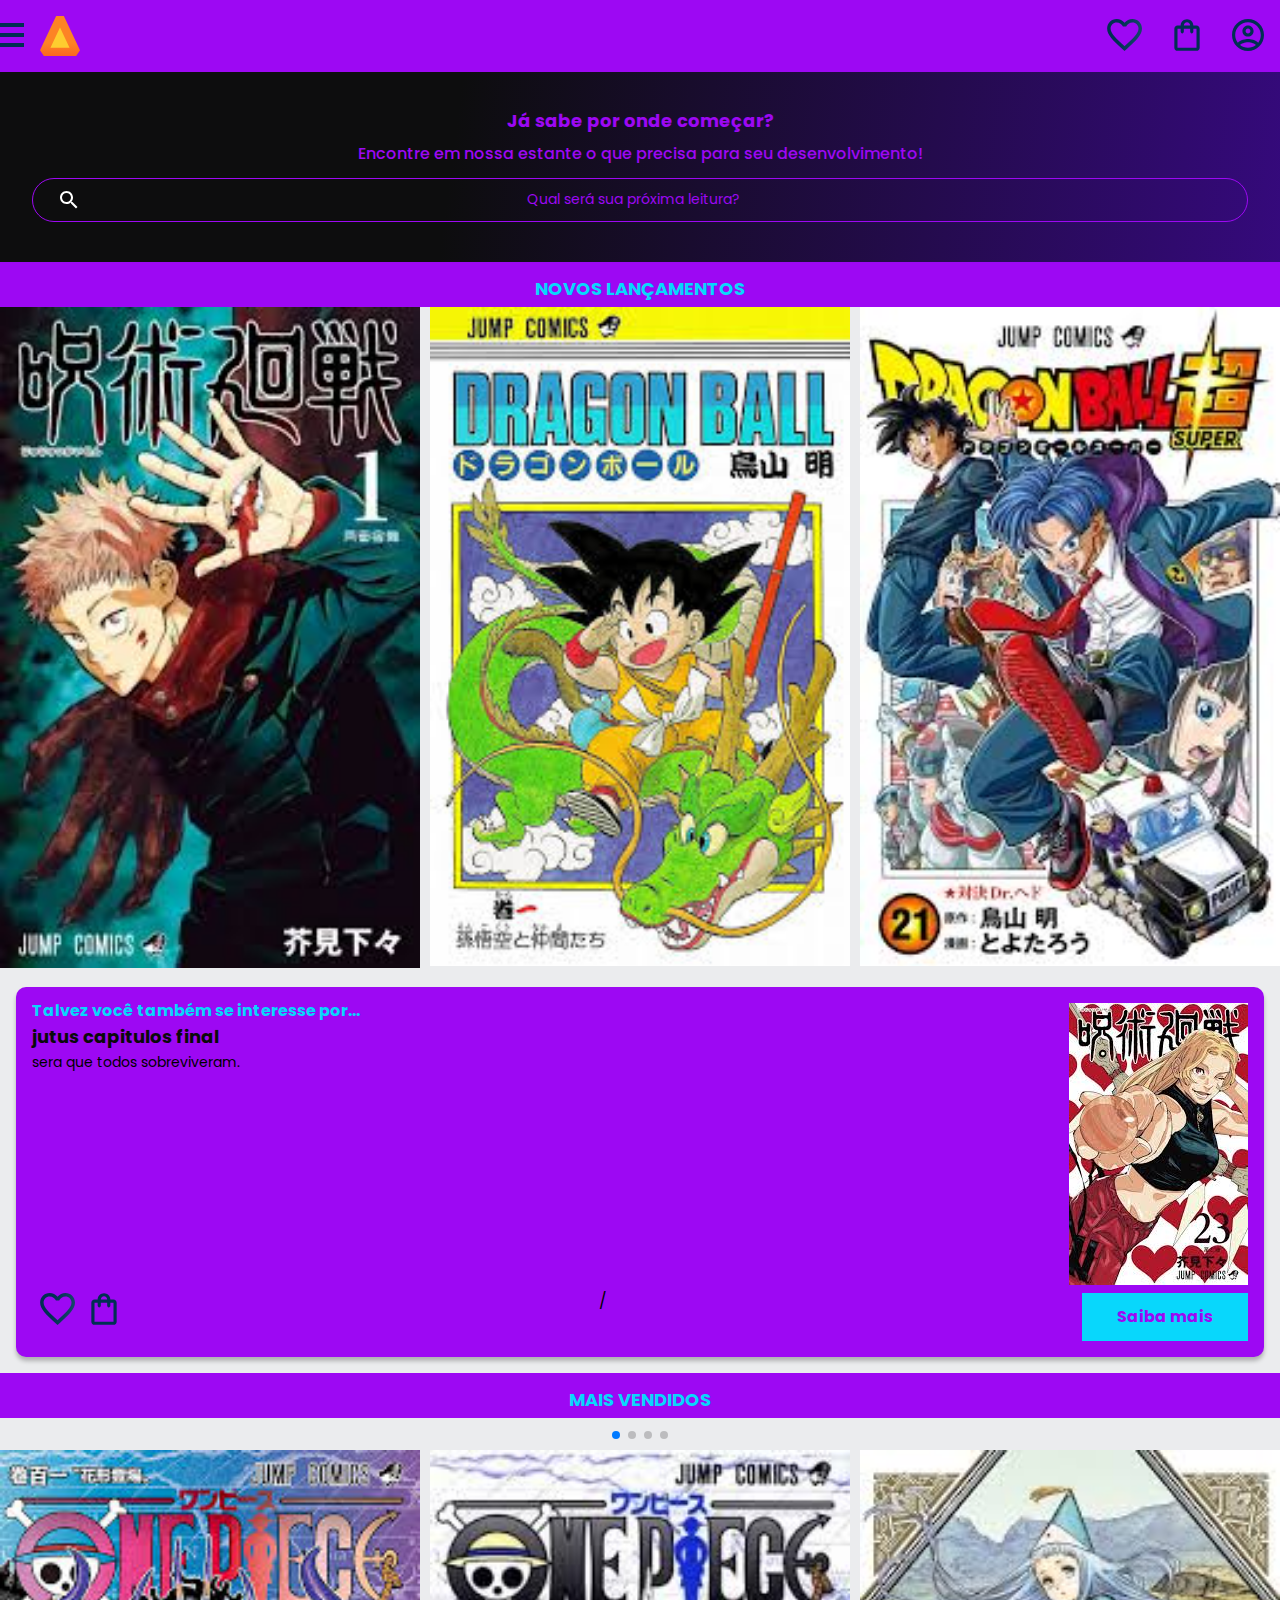
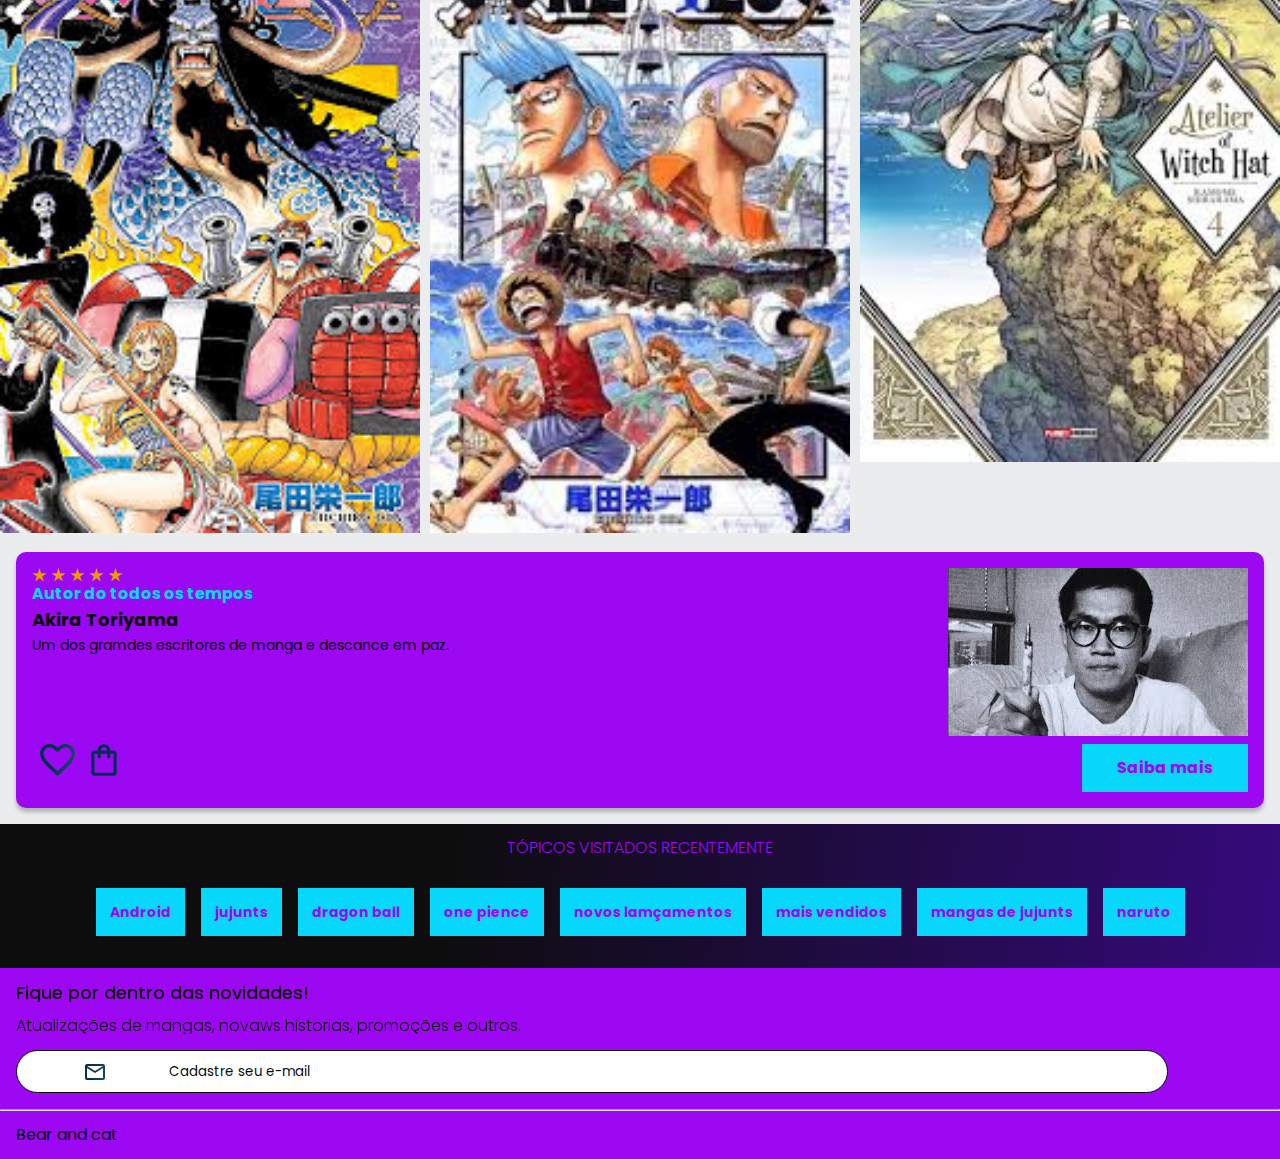
<file: index.html>
<!DOCTYPE html>
<html>

<head>
  <meta charset="UTF-8">
  <meta name="viewport" content="width=device-width, initial-scale=1.0">
  <title>bear mangas</title>
  <link rel="stylesheet" href="reset.css">
  <link rel="preconnect" href="https://fonts.googleapis.com">
  <link rel="preconnect" href="https://fonts.gstatic.com" crossorigin>
  <link href="https://fonts.googleapis.com/css2?family=Poppins:wght@300;400;500;700&display=swap" rel="stylesheet">
  <link rel="stylesheet" href="https://cdn.jsdelivr.net/npm/swiper@11/swiper-bundle.min.css" />
  <link rel="stylesheet" href="styles.css">
</head>

<body>
  <header class="cabeçalho">
    <div class="container">
      <input type="checkbox" id="menu" class="container__botao">
      <label for="menu">
        <span class="cabeçalho__menu-hamburguer /container__imagem"></span>
      </label>
      <ul class="lista-menu">
        <li class="lista-menu__titulo">Categorias</li>
        <li class="lista-menu__item">
          <a href="#" class="lista-menu__link">Programação</a>
        </li>
        <li class="lista-menu__item">
          <a href="#" class="lista-menu__link">Front-end</a>
        </li>
        <li class="lista-menu__item">
          <a href="#" class="lista-menu__link">Infraestrutura</a>
        </li>
        <li class="lista-menu__item">
          <a href="#" class="lista-menu__link">Business</a>
        </li>/
        <li class="lista-menu__item">
          <a href="#" class="lista-menu__link">Design & UX</a>
        </li>
      </ul>
      <img src="img/Logo.svg" alt="Logo da Alurabooks" class="container__imagem">
    </div>
    <div class="container">
      <a href="#"><img src="img/Favoritos.svg" alt="Meus favoritos" class="container__imagem"></a>
      <a href="#"><img src="img/Compras.svg" alt="Carrinhos de compras" class="container__imagem"></a>
      <a href="#"><img src="img/Usuario.svg" alt="Meu perfil" class="container__imagem"></a>
    </div>
  </header>

  <section class="banner">
    <h2 class="banner__titulo">Já sabe por onde começar?</h2>
    <p class="banner__texto">Encontre em nossa estante o que precisa para seu desenvolvimento!</p>
    <input type="search" class="banner__pesquisa" placeholder="Qual será sua próxima leitura?">
  </section>

  <section class="carrossel">
    <h2 class="carrossel__titulo">Novos lançamentos</h2>
    <!-- Slider main container -->
    <div class="swiper">
      <!-- Additional required wrapper -->
      <div class="swiper-wrapper">
        <!-- Slides -->
        <div class="swiper-slide"><img src="img/jutus.jpeg"
            alt="Livro sobre jutus"></div>
        <div class="swiper-slide"><img src="img/dragon ball.jpeg"
            alt="Livro sobre liderança em design design da alura books"></div>
        <div class="swiper-slide"><img src="img/draon ball super.jpeg" alt="Livro sobre javascript assertivo da alura books">
        </div>/
        <div class="swiper-slide">
          <img src="img/demon slder.jpeg" alt="Livro Guia front end" />
        </div>
        <div class="swiper-slide">
          <img src="img/one pince.jpeg" alt="Livro sobre portugol" />
        </div>
        <div class="swiper-slide">
          <img src="img/juntus.jpeg" alt="manga sobre jujunts" />
        </div>
      </div>

      <!-- If we need navigation buttons -->
      <div class="swiper-button-prev"></div>
      <div class="swiper-button-next"></div>

    </div>

    <div class="card">
      <div class="card__descrição">
        <div class="descrição">
          <h3 class="descrição__titulo">Talvez você também se interesse por...</h3>
          <h2 class="descrição__titulo-livro">jutus capitulos final</h2>
          <p class="descrição__texto">
            sera que todos sobreviveram.
          </p>
        </div>
        <img src="img/juntus.jpeg" class="descrição__imagem" />
      </div>
      <div class="card__botões">
        <ul class="botões">
          <li class="botões__item">
            <img src="img/Favoritos.svg" alt="Favoritar livro" />
          </li>
          <li class="botões__item">
            <img src="img/Compras.svg" alt="Adicionar no carrinho de compras" />
          </li>
        </ul>/
        <a href="#" class="botões__ancora">Saiba mais</a>
      </div>
    </div>

  </section>

  <section class=”carrossel”>
    <h2 class="carrossel__titulo">Mais vendidos</h2>
    <div class="swiper">
      <!-- Additional required wrapper -->
      <!-- If we need pagination -->
      <div class="swiper-pagination"></div>

      <div class="swiper-wrapper">
        <!-- Slides -->
        <div class="swiper-slide"><img src="img/one pience.jpeg"
            alt="Livro sobre apache kafka e spring boot da alura books"></div>
        <div class="swiper-slide"><img src="img/onepince.jpeg" alt="Livro sobre liderança em design da alura books">
        </div>
        <div class="swiper-slide"><img src="img/novo.jpeg" alt="Livro sobre javascript assertivo da alurabooks">
        </div>
        <div class="swiper-slide"><img src="img/dn.jpeg" alt="Livro Guia front end"></div>
        <div class="swiper-slide"><img src="img/alma.jpeg" alt="Livro sobre portugol"></div>
        <div class="swiper-slide"><img src="img/naruto.jpeg" alt="livro sobre acessibilidade"></div>
      </div>

      <!-- If we need navigation buttons -->
      <div class="swiper-button-prev"></div>
      <div class="swiper-button-next"></div>
    </div>

    <div class="card">
      <!-- 1º linha -->
      <div class="card__descrição">
        <!-- 1º coluna -->
        <div class="descrição">
          <img src="img/Estrelinhas.svg" alt="Avaliação 5 estrelas">
          <h3 class="descrição__titulo">Autor do todos os tempos</h3>
          <h2 class="descrição__titulo-livro">Akira Toriyama</h2>
          <p class="descrição__texto">Um dos gramdes escritores de manga  e descance em paz.
          </p>
        </div>
        <!-- 2º coluna -->
        <img src="img/Akira Toriyama.jpeg" class="descrição__imagem">
      </div>

      <!-- 2º linha -->
      <div class="card__botões">
        <!-- 1º coluna -->
        <ul class="botões">
          <li class="botões__item"><img src="img/Favoritos.svg" alt="Favoritar livro"></li>
          <li class="botões__item"><img src="img/Compras.svg" alt="Adicionar no carrinho de compras"></li>
        </ul>
        <!-- 2º coluna -->
        <a href="#" class="botões__ancora">Saiba mais</a>
      </div>
    </div>



  </section>

  <section class="tópicos">
    <h2 class="tópicos__titulo">TÓPICOS VISITADOS RECENTEMENTE</h2>
    <ul class="tópicos__lista">
      <li class="tópicos__item"><a href="#" class="tópicos__link">Android</a></li>
      <li class="tópicos__item">
        <a href="#" class="tópicos__link">jujunts</a>
      </li>
      <li class="tópicos__item">
        <a href="#" class="tópicos__link">dragon ball</a>
      </li>
      <li class="tópicos__item">
        <a href="#" class="tópicos__link">one pience</a>
      </li>
      <li class="tópicos__item">
        <a href="#" class="tópicos__link"> novos lamçamentos</a>
      </li>
      <li class="tópicos__item">
        <a href="#" class="tópicos__link">mais vendidos</a>
      </li>
      <li class="tópicos__item">
        <a href="#" class="tópicos__link">mangas de jujunts</a>
      </li>
      <li class="tópicos__item">
        <a href="#" class="tópicos__link">naruto</a>
      </li>
    </ul>
  </section>

  <section class="contato">
    <h2 class="contato__titulo">Fique por dentro das novidades!</h2>
    <p class="contato__texto">
      Atualizações de mangas, novaws historias, promoções e outros.
    </p>
    <input type="email" placeholder="                        
    Cadastre seu e-mail" class="contato__email" />
  </section>

  <hr />

  <footer class="rodapé">
    <h2 class="rodapé__titulo">Bear and cat</h2>
  </footer>

  <script src="https://cdn.jsdelivr.net/npm/swiper@11/swiper-bundle.min.js"></script>
  <script>
    const swiper = new Swiper(".swiper", {
      spaceBetween: 10,
      slidesPerView: 3,
      pagination: {
        el: ".swiper-pagination",
        type: "bullets",
      },
    });
  </script>
</body>

</html>
</file>
<file: styles.css>
@import url("styles/header.css");
@import url("styles/banner.css");
@import url("styles/carrossel.css");
@import url("styles/topicos.css");
@import url("styles/contato.css");
@import url("styles/rodapé.css");

:root {
    --cor-de-fundo: #EBECEE;
    --branco: #9d08f3;
    --laranja: #08d7fc;
    --azul-degrade: linear-gradient(97.54deg, #0d0d0e 35.49%, #5e06ec 165.37%);
    --fonte-principal: "Poppins";
    --azul: #0a0a0a;
}

body {
    background-color: var(--cor-de-fundo);
    font-family: var(--fonte-principal);
    font-size: 16px;
    font-weight: 400;
}
</file>
